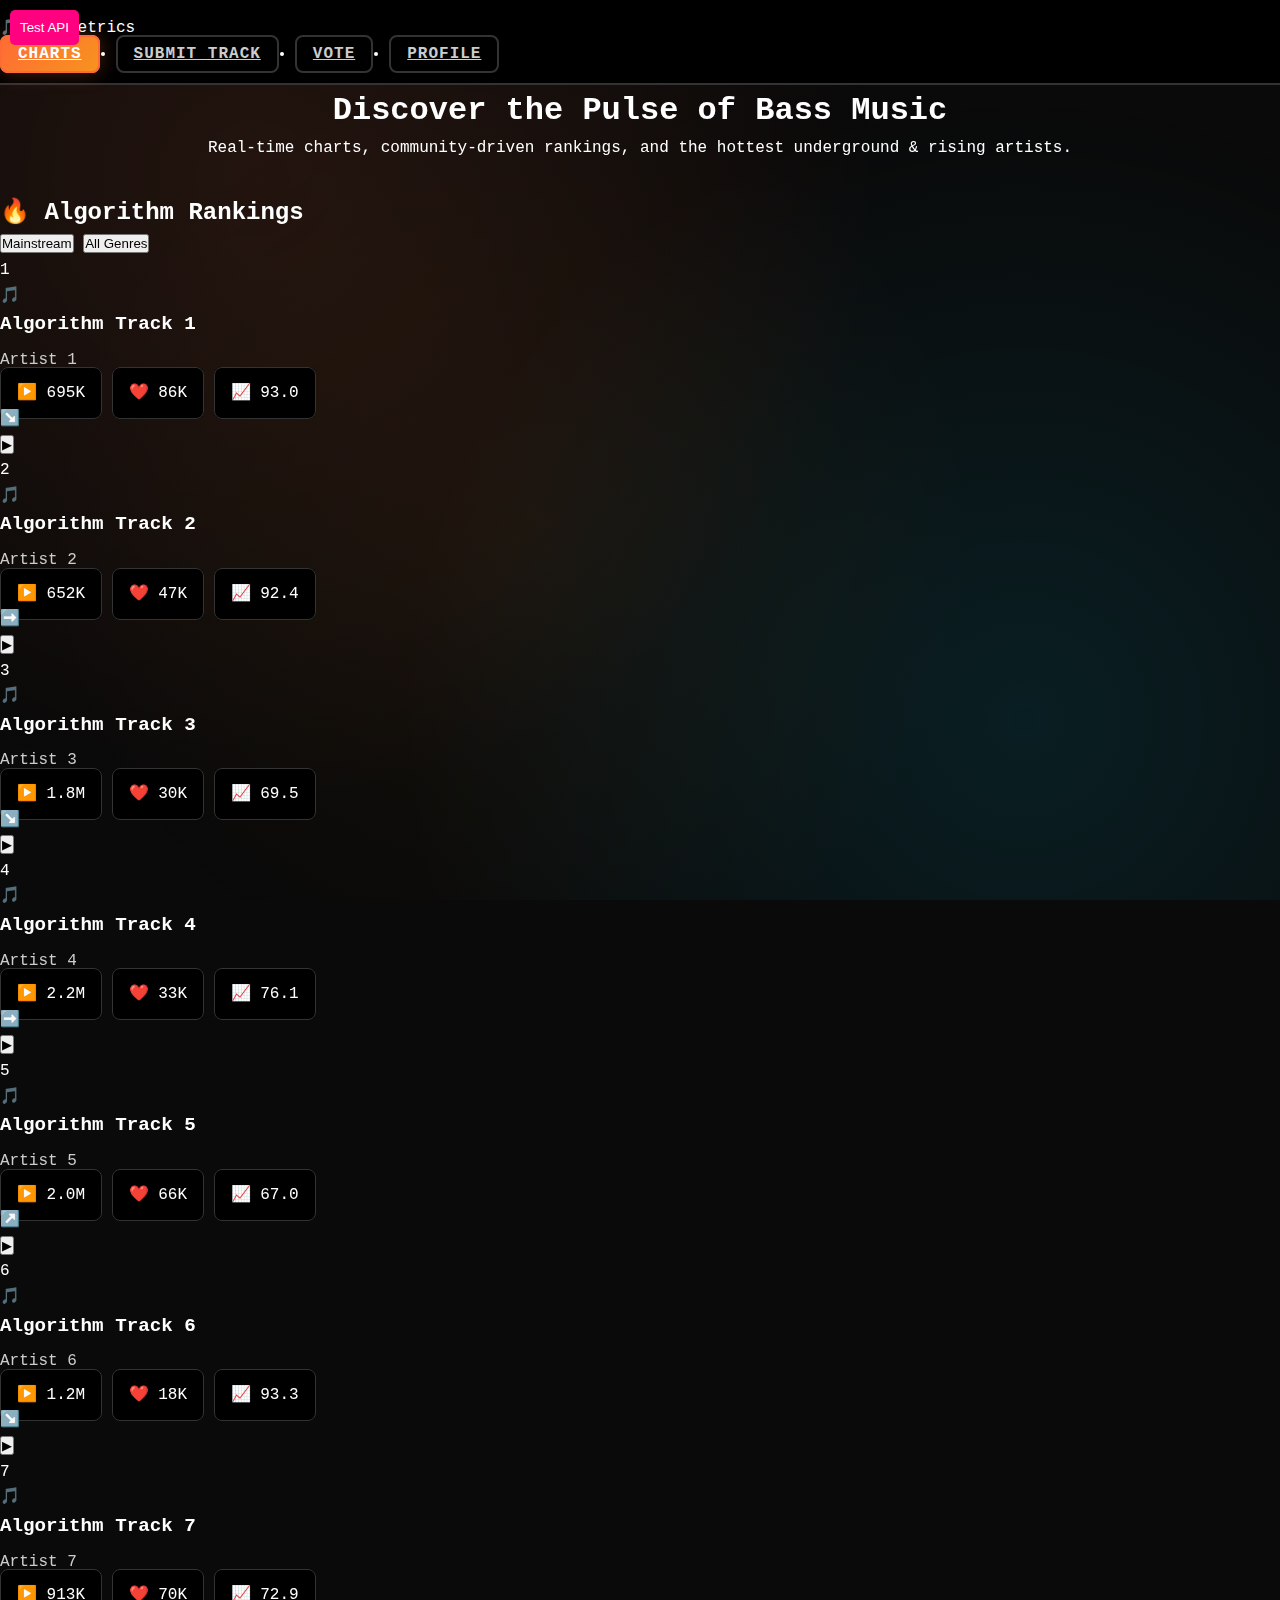
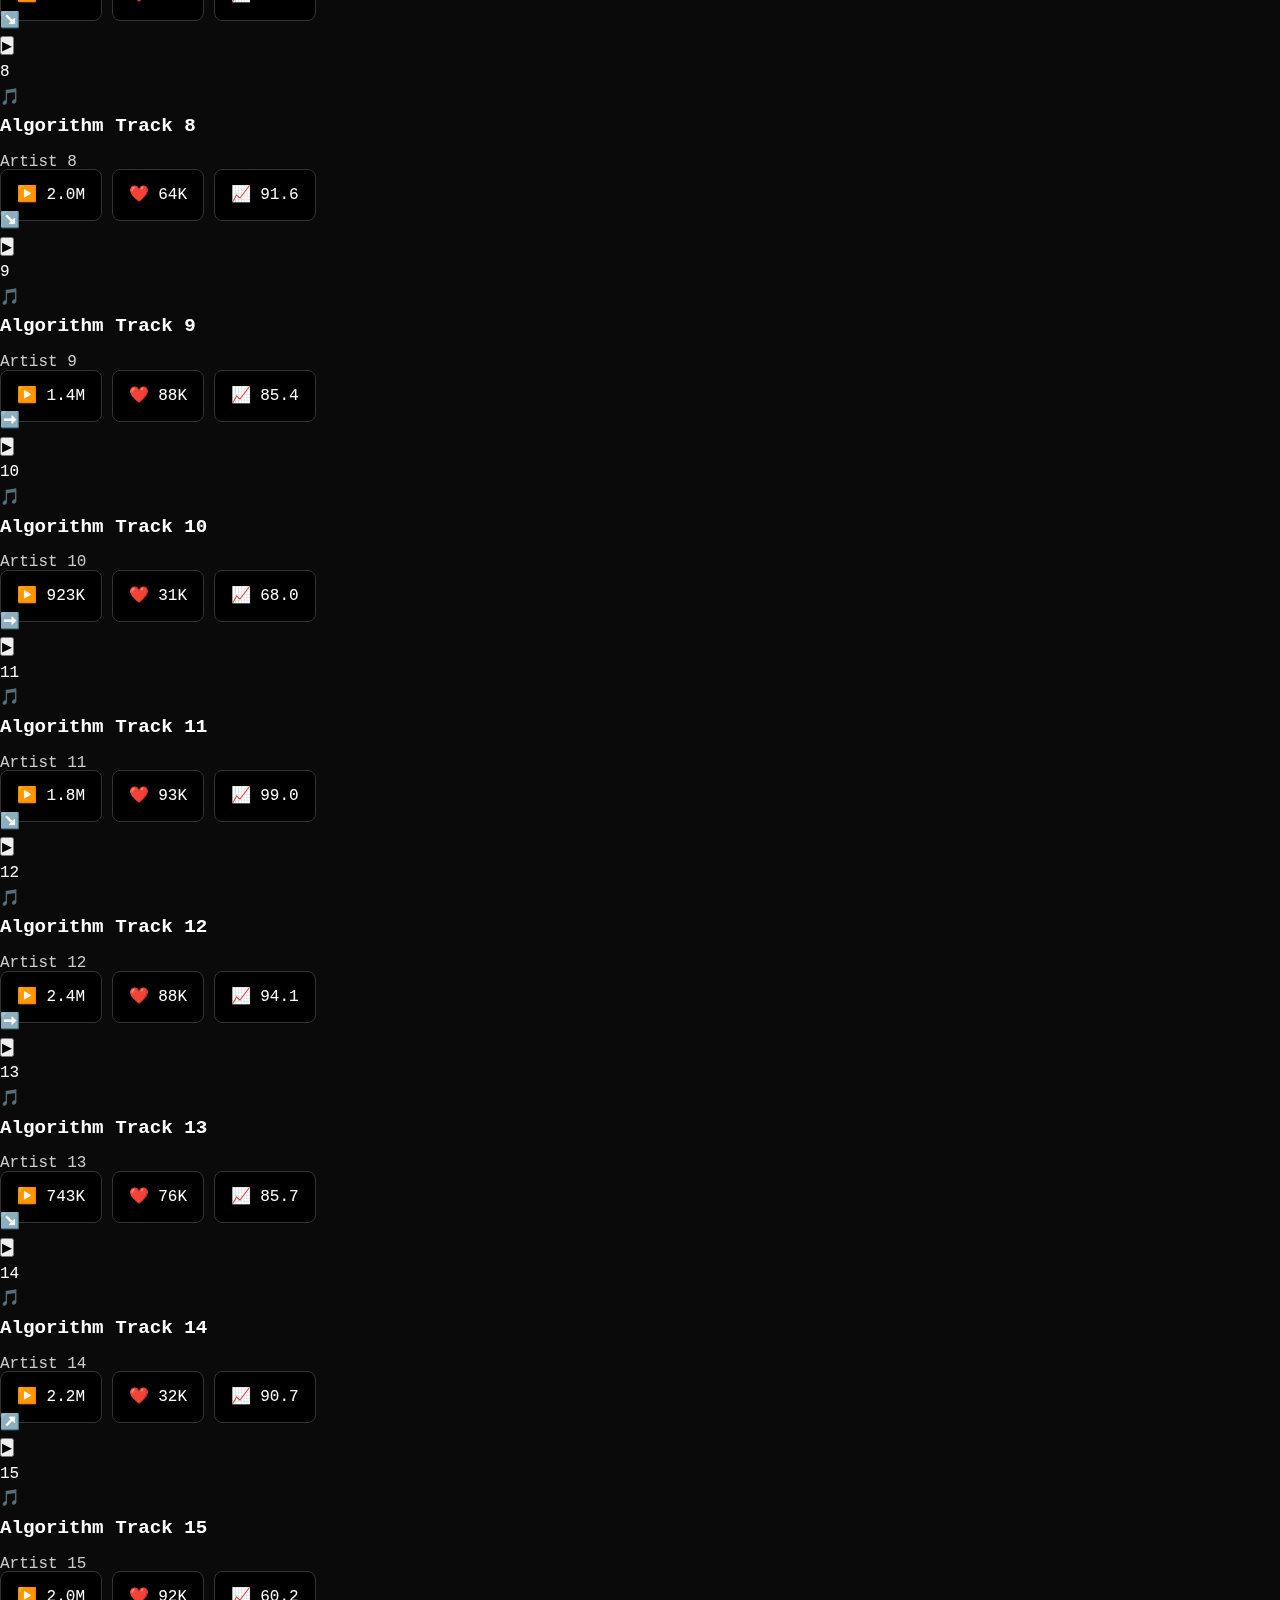
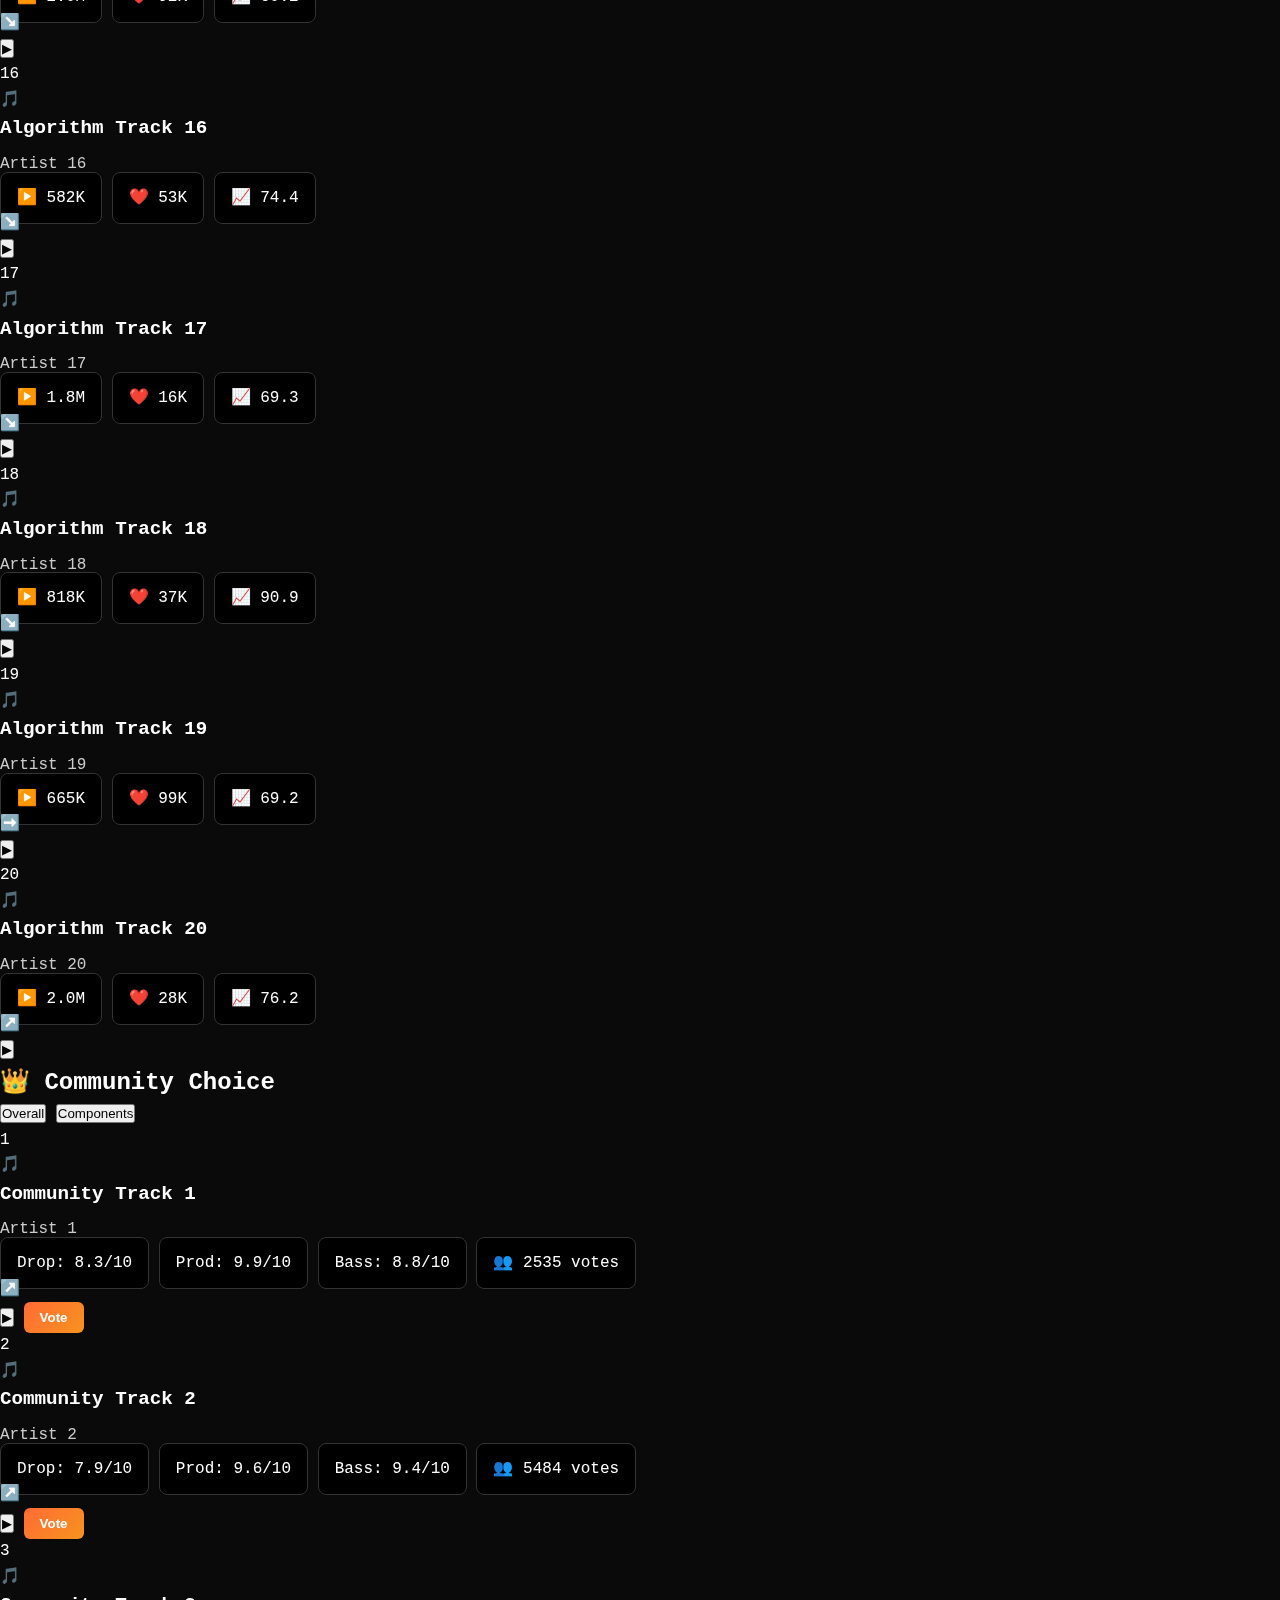
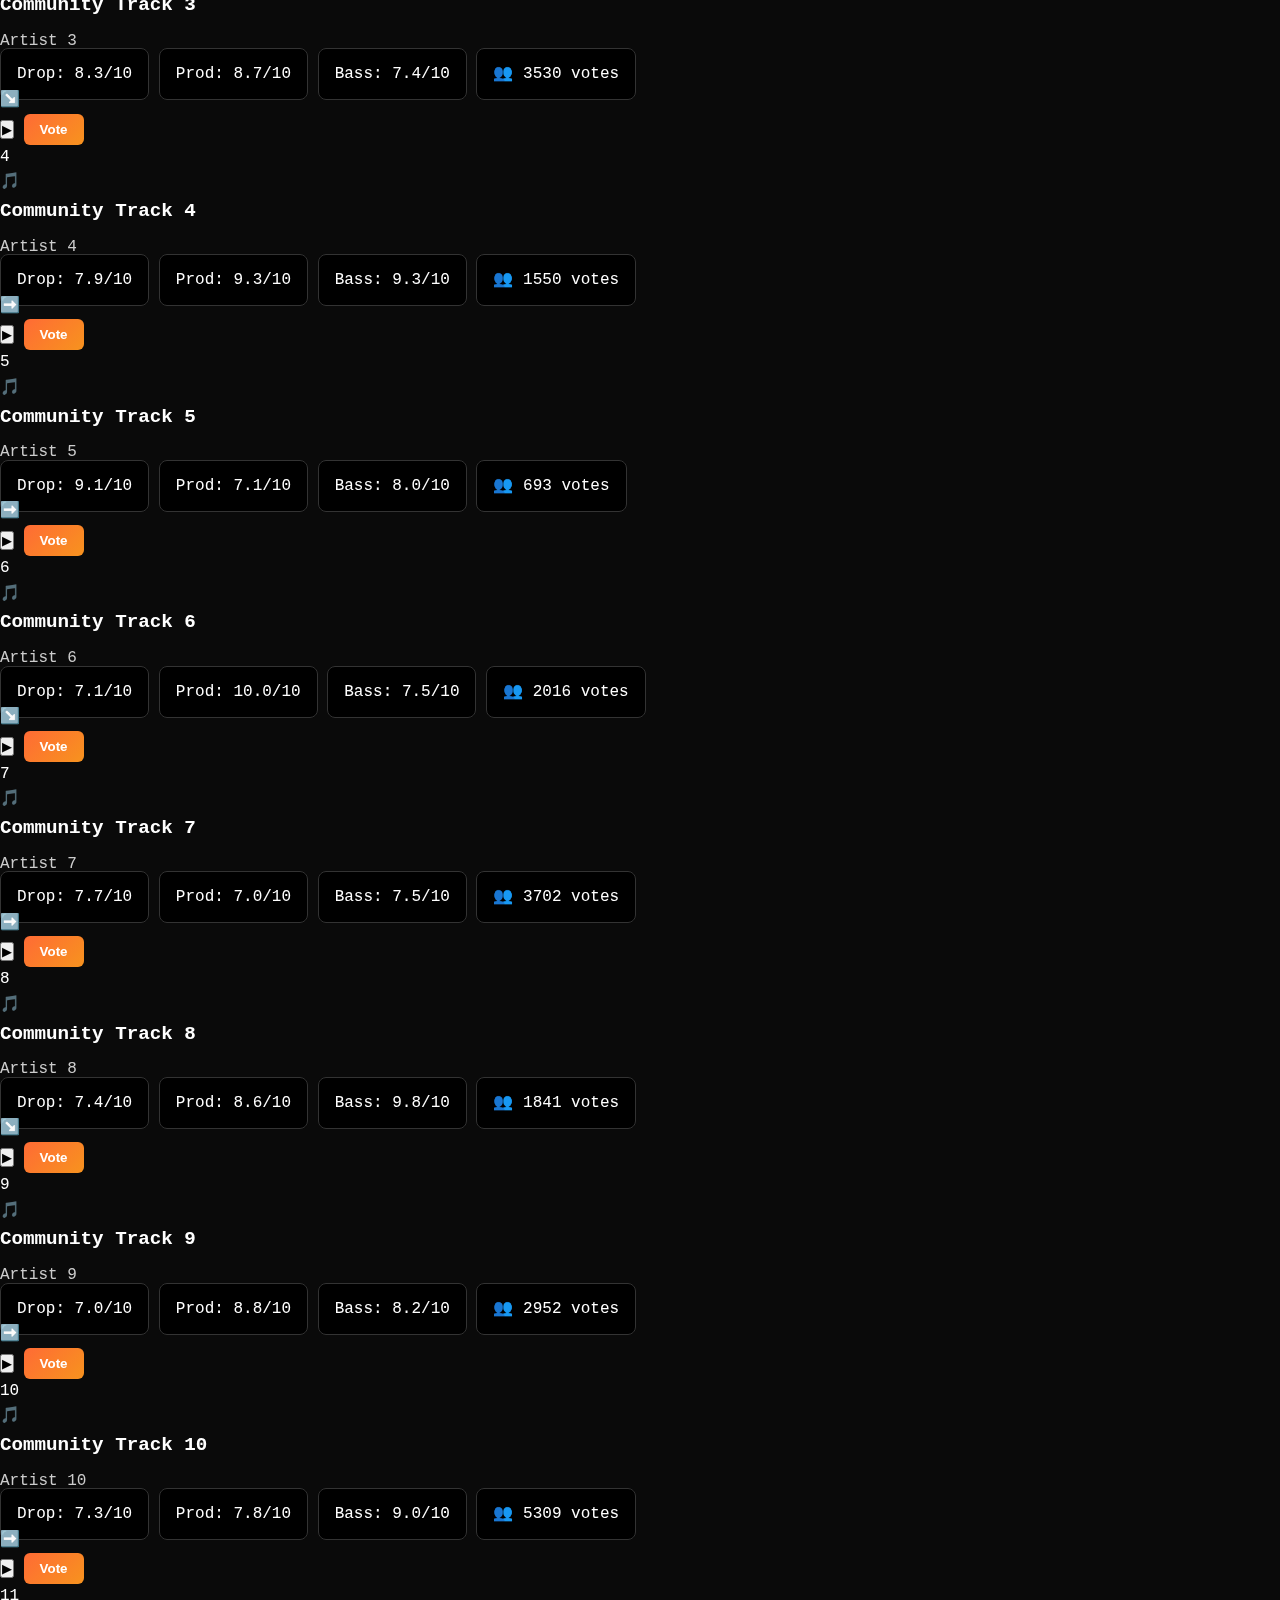
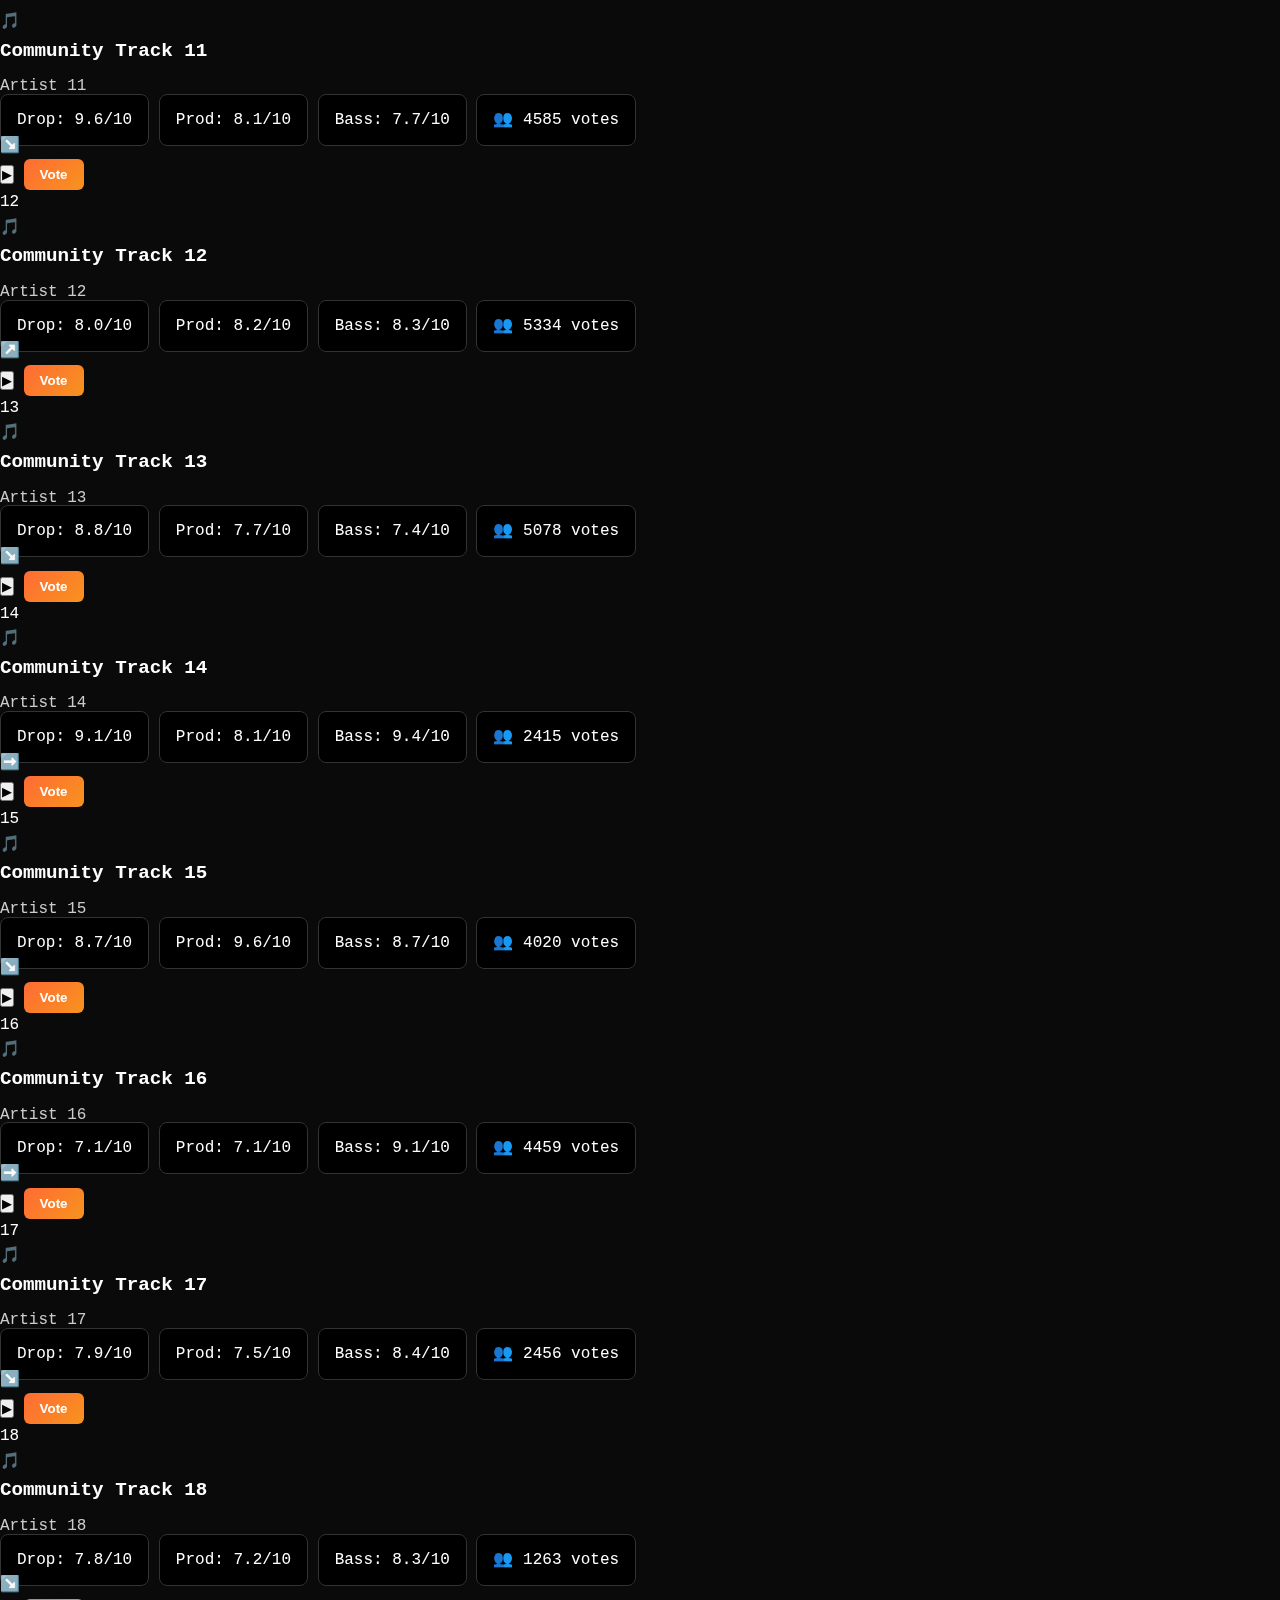
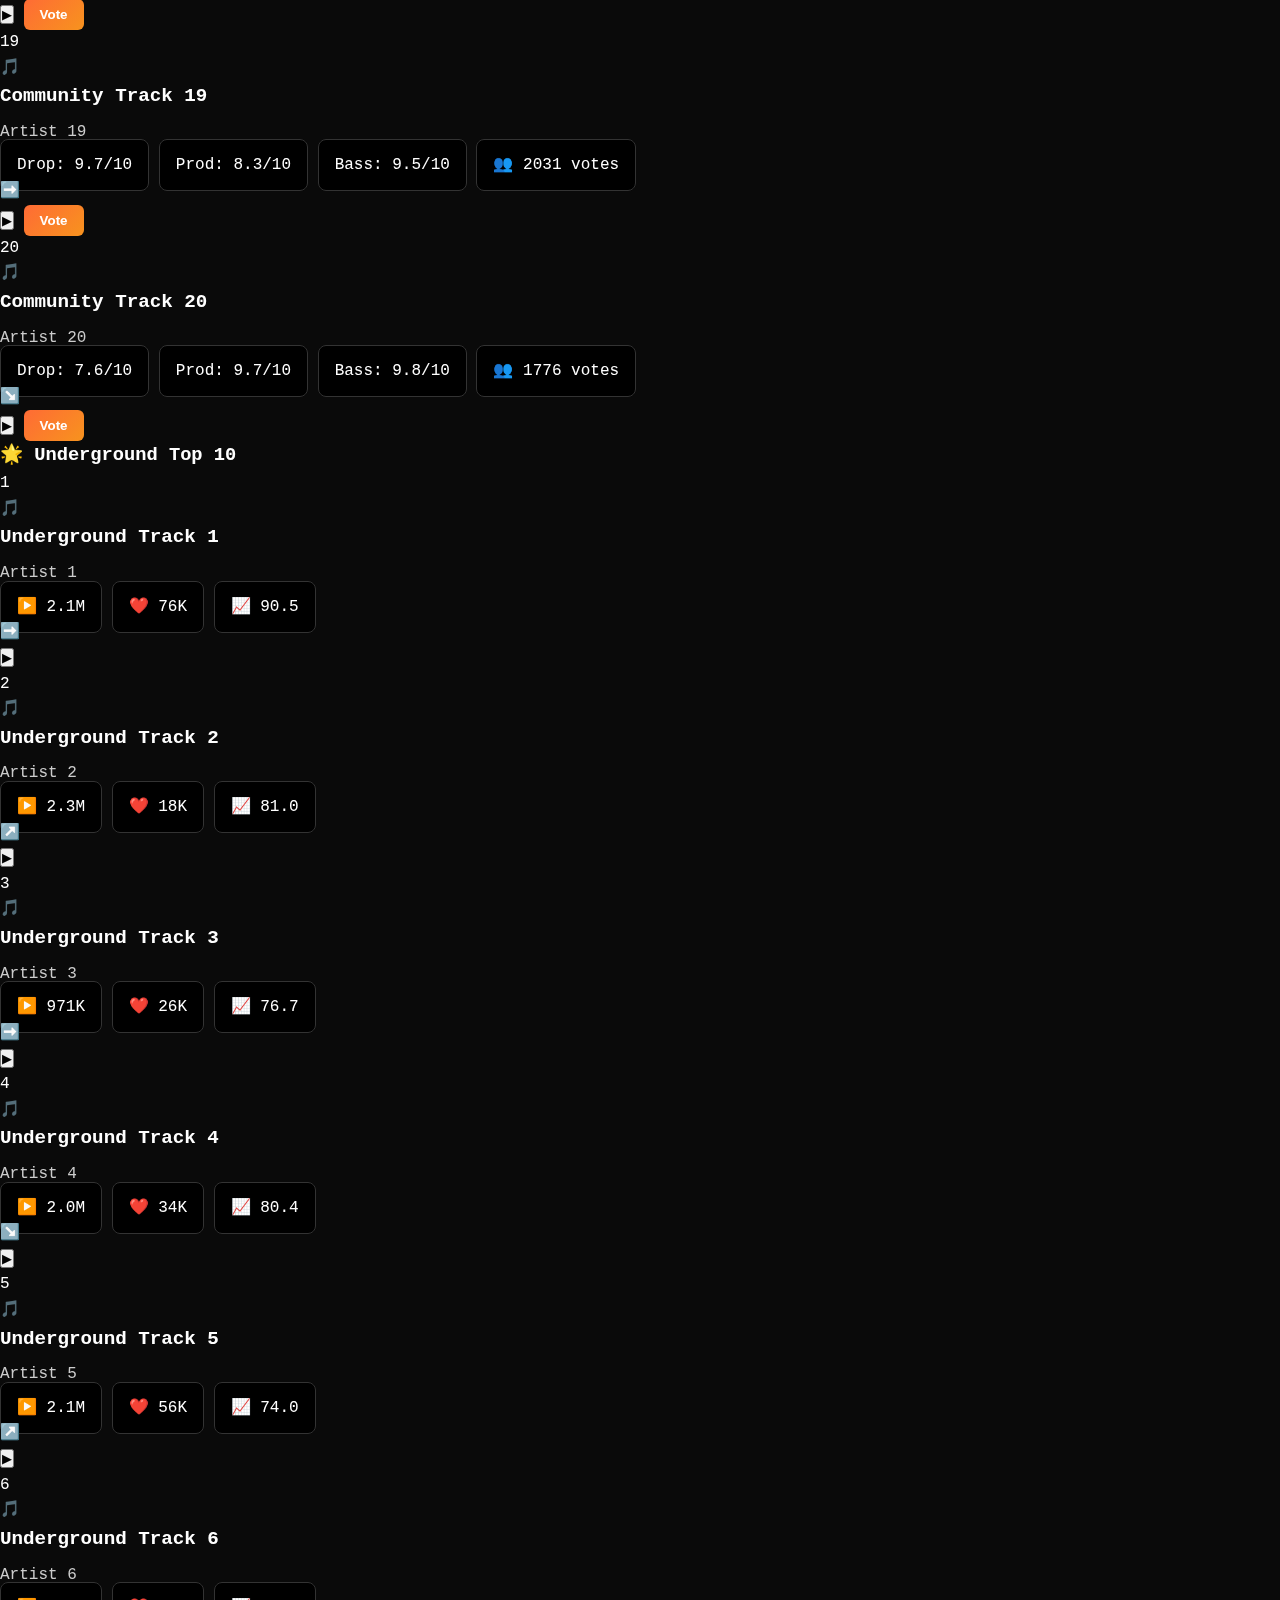
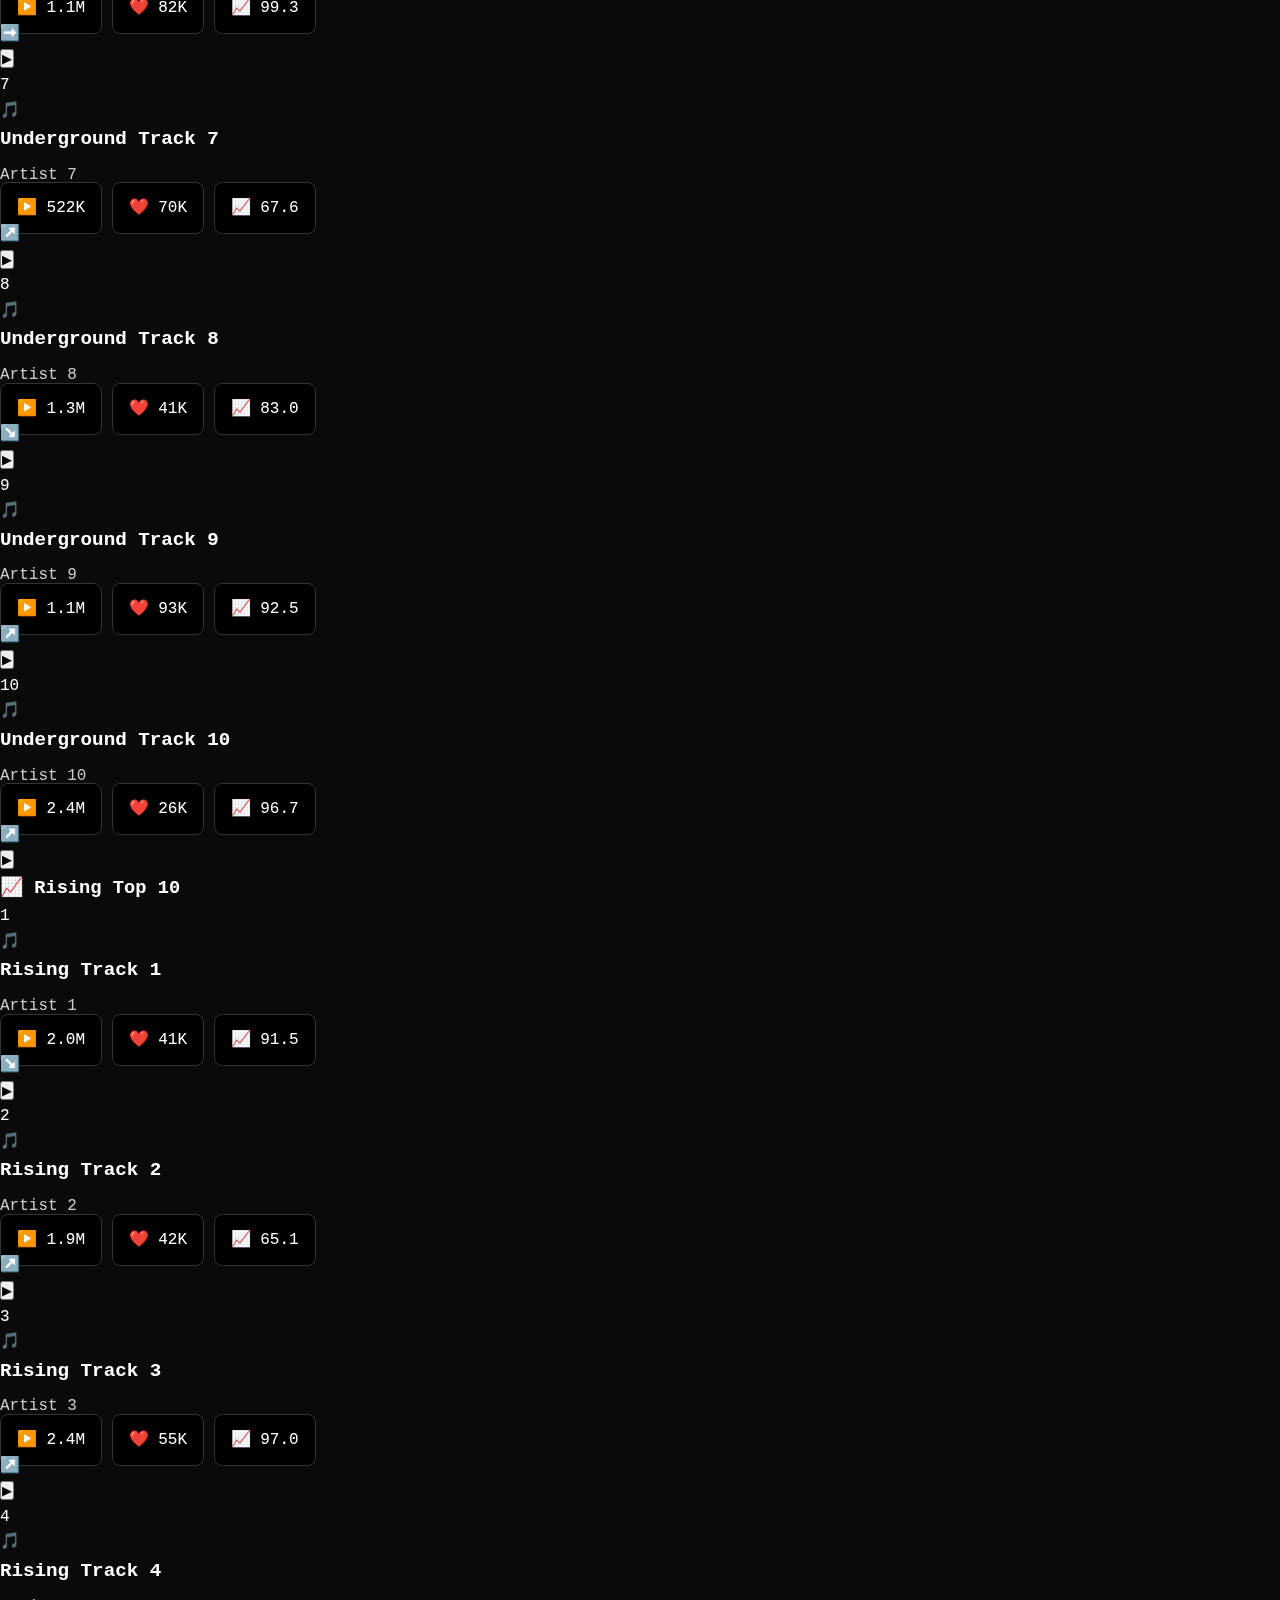
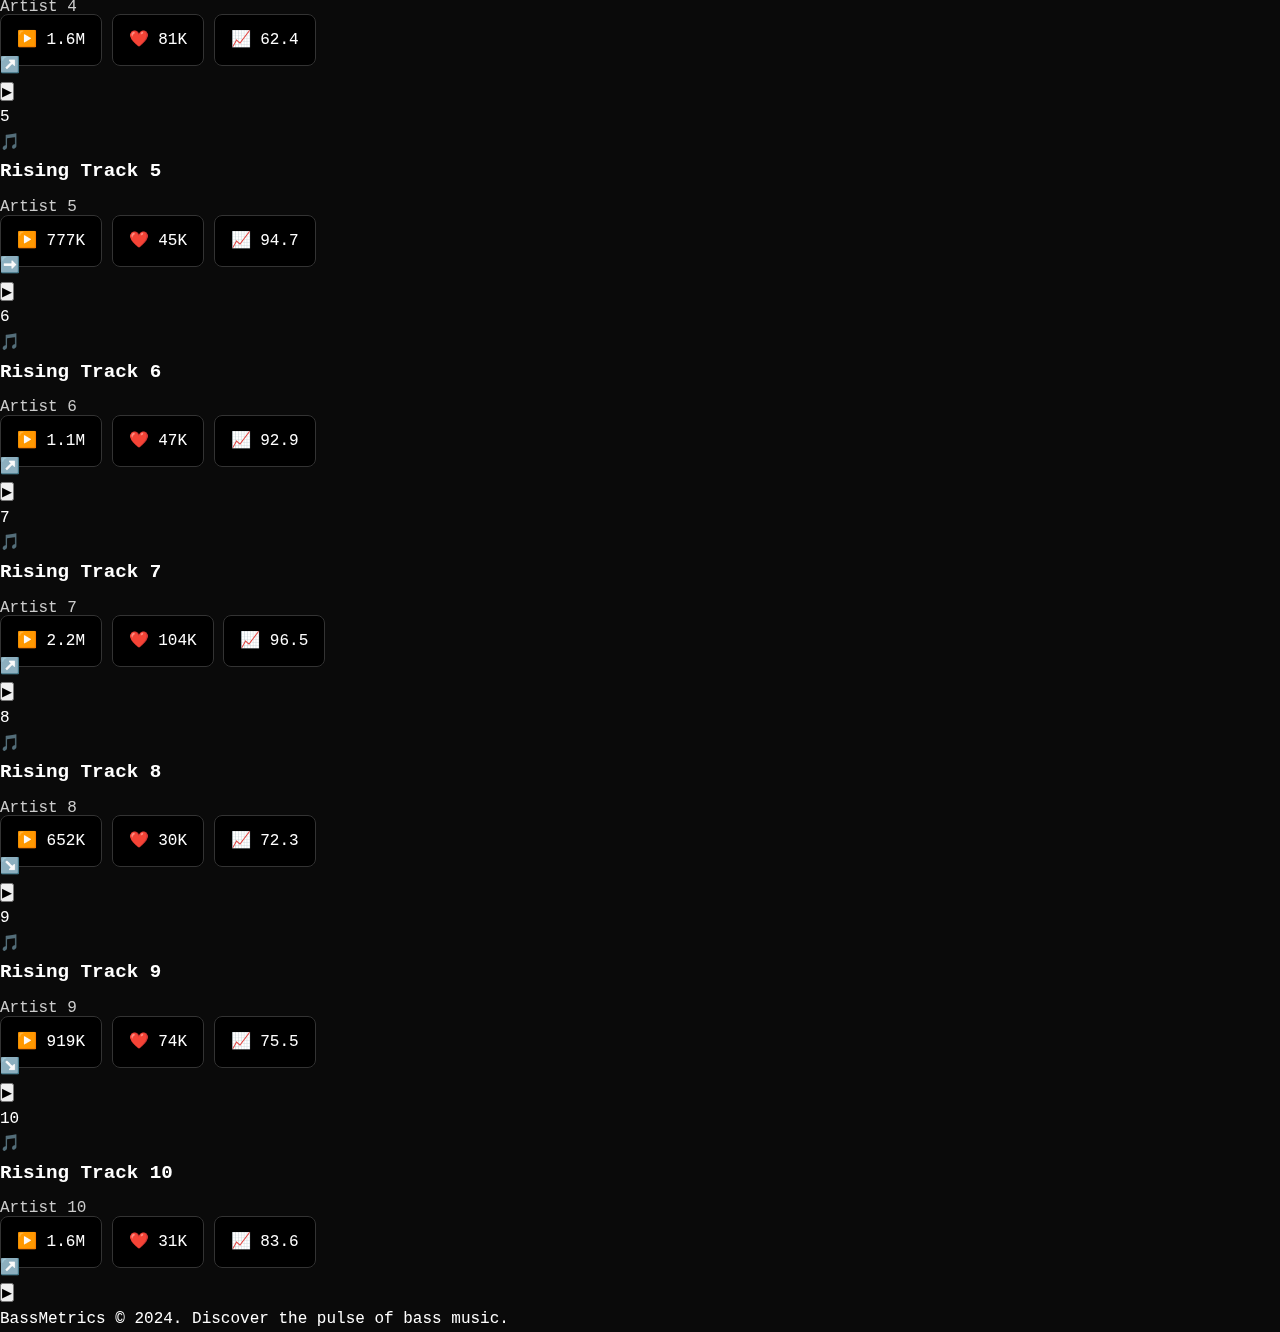
<file: index.html>
<!DOCTYPE html>
<html lang="en">
<head>
    <meta charset="UTF-8">
    <meta name="viewport" content="width=device-width, initial-scale=1.0">
    <title>BassMetrics - Discover the Pulse of Bass Music</title>
    <link rel="stylesheet" href="styles.css">
    <link rel="preconnect" href="https://fonts.googleapis.com">
    <link rel="preconnect" href="https://fonts.gstatic.com" crossorigin>
    <link href="https://fonts.googleapis.com/css2?family=Inter:wght@400;500;700;900&family=Space+Grotesk:wght@400;700&display=swap" rel="stylesheet">
</head>
<body>
    <!-- Test API Button - Add this for debugging -->
    <button onclick="testAPI()" style="position: fixed; top: 10px; left: 10px; z-index: 1000; background: #ff0080; color: white; padding: 10px; border: none; border-radius: 5px; cursor: pointer;">
        Test API
    </button>

    <!-- Navigation -->
    <nav class="navbar">
        <div class="logo">🎵 BassMetrics</div>
        <ul class="nav-links">
            <li><a href="#" class="nav-btn active" data-section="charts">Charts</a></li>
            <li><a href="#" class="nav-btn" data-section="submit">Submit Track</a></li>
            <li><a href="#" class="nav-btn" data-section="vote">Vote</a></li>
            <li><a href="#" class="nav-btn" data-section="profile">Profile</a></li>
        </ul>
    </nav>

    <!-- Main Content Container -->
    <main class="dashboard-container">
        
        <!-- Charts Section -->
        <section id="charts" class="section active">
            <div class="section-header">
                <h1 class="hero-headline">Discover the Pulse of Bass Music</h1>
                <p class="hero-subheadline">Real-time charts, community-driven rankings, and the hottest underground & rising artists.</p>
            </div>

            <!-- Main Charts Grid -->
            <div class="dashboard-columns">
                <!-- Algorithm Rankings -->
                <div class="dashboard-panel algorithm-panel">
                    <div class="panel-header">
                        <h2>🔥 Algorithm Rankings</h2>
                        <div class="toggle-group">
                            <button class="toggle-btn active" data-view="mainstream" data-chart="algorithm">Mainstream</button>
                            <button class="toggle-btn" data-view="all-genres" data-chart="algorithm">All Genres</button>
                        </div>
                    </div>
                    <div class="scrollable-list" id="algorithm-tracks">
                        <!-- Algorithm tracks will be rendered here -->
                    </div>
                </div>

                <!-- Community Choice Rankings -->
                <div class="dashboard-panel community-panel">
                    <div class="panel-header">
                        <h2>👑 Community Choice</h2>
                        <div class="toggle-group">
                            <button class="toggle-btn active" data-view="overall" data-chart="community">Overall</button>
                            <button class="toggle-btn" data-view="components" data-chart="community">Components</button>
                        </div>
                    </div>
                    <div class="scrollable-list" id="community-tracks">
                        <!-- Community tracks will be rendered here -->
                    </div>
                </div>
            </div>

            <!-- Underground & Rising Sections -->
            <div class="underground-rising-section">
                <div class="underground-panel">
                    <h3>🌟 Underground Top 10</h3>
                    <div class="scrollable-list top10-list" id="underground-tracks">
                        <!-- Underground tracks will be rendered here -->
                    </div>
                </div>
                <div class="rising-panel">
                    <h3>📈 Rising Top 10</h3>
                    <div class="scrollable-list top10-list" id="rising-tracks">
                        <!-- Rising tracks will be rendered here -->
                    </div>
                </div>
            </div>
        </section>

        <!-- Submit Track Section -->
        <section id="submit" class="section">
            <div class="section-header">
                <h2>Submit Your Track</h2>
                <p>Verified artists can submit their tracks for community voting and chart consideration.</p>
            </div>

            <div class="verification-submission-section">
                <!-- Artist Verification Panel -->
                <div class="verification-panel">
                    <h3>Artist Verification</h3>
                    <form id="verification-form">
                        <div class="form-group">
                            <label for="artist-name">Artist Name</label>
                            <input type="text" id="artist-name" name="artist-name" required>
                            <div id="verification-status" class="verification-status"></div>
                        </div>
                        
                        <div class="form-group">
                            <label for="platform">Platform</label>
                            <select id="platform" name="platform" required>
                                <option value="">Select Platform</option>
                                <option value="spotify">Spotify</option>
                                <option value="youtube">YouTube</option>
                                <option value="soundcloud">SoundCloud</option>
                                <option value="apple">Apple Music</option>
                            </select>
                        </div>
                        
                        <div class="form-group">
                            <label for="profile-link">Profile Link</label>
                            <input type="url" id="profile-link" name="profile-link" required>
                        </div>
                        
                        <button type="submit" class="btn btn-primary">Verify Artist</button>
                    </form>
                </div>

                <!-- Track Submission Panel -->
                <div class="submission-panel">
                    <h3>Submit Your Track</h3>
                    <form id="submission-form">
                        <div class="form-group">
                            <label for="track-title">Track Title</label>
                            <input type="text" id="track-title" name="track-title" required>
                        </div>
                        
                        <div class="form-group">
                            <label for="genre">Genre</label>
                            <select id="genre" name="genre" required>
                                <option value="">Select Genre</option>
                                <option value="dubstep">Dubstep</option>
                                <option value="riddim">Riddim</option>
                                <option value="melodic-dubstep">Melodic Dubstep</option>
                                <option value="future-bass">Future Bass</option>
                                <option value="trap">Trap</option>
                                <option value="drum-n-bass">Drum & Bass</option>
                                <option value="other">Other</option>
                            </select>
                        </div>
                        
                        <div class="form-group">
                            <label>Platform Links</label>
                            <input type="url" id="soundcloud-link" placeholder="SoundCloud URL" class="platform-input">
                            <input type="url" id="spotify-link" placeholder="Spotify URL" class="platform-input">
                            <input type="url" id="youtube-link" placeholder="YouTube URL" class="platform-input">
                        </div>
                        
                        <button type="submit" id="submit-btn" class="btn btn-primary" disabled>Submit Track</button>
                    </form>
                    <div id="submission-status"></div>
                </div>
            </div>
        </section>

        <!-- Voting Section -->
        <section id="vote" class="section">
            <div class="section-header">
                <h2>Rate Tracks</h2>
                <p>Help shape the community rankings by rating tracks across multiple categories.</p>
            </div>

            <div class="voting-container">
                <div class="vote-controls">
                    <input type="text" id="vote-search" placeholder="Search tracks to vote on...">
                    <button id="load-voting-tracks" class="btn btn-primary">Load New Tracks</button>
                </div>
                
                <div id="voting-tracks" class="voting-list">
                    <!-- Voting tracks will be rendered here -->
                </div>
            </div>
        </section>

        <!-- Profile Section -->
        <section id="profile" class="section">
            <div class="section-header">
                <h2>Your Profile</h2>
                <p>Manage your account and view your voting history.</p>
            </div>

            <div class="profile-container">
                <!-- Login/Register Forms -->
                <div id="auth-container" class="auth-container">
                    <div id="login-form" class="auth-form">
                        <h3>Login</h3>
                        <form>
                            <div class="form-group">
                                <label for="login-username">Username</label>
                                <input type="text" id="login-username" required>
                            </div>
                            <div class="form-group">
                                <label for="login-password">Password</label>
                                <input type="password" id="login-password" required>
                            </div>
                            <button type="submit" class="btn btn-primary auth-btn">Login</button>
                        </form>
                        <p>Don't have an account? <a href="#" id="show-register">Register here</a></p>
                    </div>

                    <div id="register-form" class="auth-form hidden">
                        <h3>Register</h3>
                        <form>
                            <div class="form-group">
                                <label for="register-username">Username</label>
                                <input type="text" id="register-username" required>
                            </div>
                            <div class="form-group">
                                <label for="register-email">Email</label>
                                <input type="email" id="register-email" required>
                            </div>
                            <div class="form-group">
                                <label for="register-password">Password</label>
                                <input type="password" id="register-password" required>
                            </div>
                            <button type="submit" class="btn btn-primary auth-btn">Register</button>
                        </form>
                        <p>Already have an account? <a href="#" id="show-login">Login here</a></p>
                    </div>
                </div>

                <!-- User Profile (hidden by default) -->
                <div id="user-profile" class="user-profile hidden">
                    <h3>Welcome, <span id="username"></span>!</h3>
                    <div class="profile-stats">
                        <div class="stat">
                            <span class="stat-label">Votes Cast</span>
                            <span class="stat-value" id="votes-cast">0</span>
                        </div>
                        <div class="stat">
                            <span class="stat-label">Tracks Submitted</span>
                            <span class="stat-value" id="tracks-submitted">0</span>
                        </div>
                        <div class="stat">
                            <span class="stat-label">Trust Score</span>
                            <span class="stat-value" id="trust-score">100</span>
                        </div>
                    </div>
                    <button id="logout-btn" class="btn btn-primary">Logout</button>
                </div>
            </div>
        </section>

    </main>

    <!-- Footer -->
    <footer class="footer">
        <div>BassMetrics &copy; 2024. Discover the pulse of bass music.</div>
    </footer>

    <!-- Loading Overlay -->
    <div id="loading-overlay" class="loading-overlay hidden">
        <div class="loading-spinner"></div>
        <p>Loading...</p>
    </div>

    <!-- Scripts -->
    <script src="api.js"></script>
    <script src="app.js"></script>
</body>
</html>
</file>
<file: styles.css>
:root {
    --primary-color: #ff6b35;
    --secondary-color: #f7931e;
    --accent-color: #00d4ff;
    --dark-bg: #0a0a0a;
    --darker-bg: #000000;
    --card-bg: #1a1a1a;
    --text-light: #ffffff;
    --text-secondary: #cccccc;
    --text-muted: #888888;
    --border-color: #333333;
    --success-color: #00ff88;
    --warning-color: #ffaa00;
    --error-color: #ff3366;
    --gradient-primary: linear-gradient(135deg, var(--primary-color), var(--secondary-color));
    --gradient-accent: linear-gradient(135deg, var(--accent-color), #0099cc);
    --shadow: 0 4px 20px rgba(0, 0, 0, 0.3);
    --glow: 0 0 20px rgba(255, 107, 53, 0.3);
}

* {
    margin: 0;
    padding: 0;
    box-sizing: border-box;
}

body {
    font-family: 'Orbitron', monospace;
    background: var(--dark-bg);
    color: var(--text-light);
    line-height: 1.6;
    overflow-x: hidden;
}

body::before {
    content: '';
    position: fixed;
    top: 0;
    left: 0;
    width: 100%;
    height: 100%;
    background: 
        radial-gradient(circle at 20% 20%, rgba(255, 107, 53, 0.1) 0%, transparent 50%),
        radial-gradient(circle at 80% 80%, rgba(0, 212, 255, 0.1) 0%, transparent 50%),
        radial-gradient(circle at 40% 60%, rgba(247, 147, 30, 0.05) 0%, transparent 50%);
    pointer-events: none;
    z-index: -1;
}

.navbar {
    background: var(--darker-bg);
    padding: 1rem 0;
    border-bottom: 2px solid var(--border-color);
    position: sticky;
    top: 0;
    z-index: 100;
    backdrop-filter: blur(10px);
}

.nav-container {
    max-width: 1200px;
    margin: 0 auto;
    padding: 0 2rem;
    display: flex;
    justify-content: space-between;
    align-items: center;
}

.nav-title {
    font-size: 1.5rem;
    font-weight: 900;
    background: var(--gradient-primary);
    -webkit-background-clip: text;
    -webkit-text-fill-color: transparent;
    background-clip: text;
    text-shadow: var(--glow);
}

.nav-links {
    display: flex;
    gap: 1rem;
}

.nav-btn {
    background: transparent;
    border: 2px solid var(--border-color);
    color: var(--text-secondary);
    padding: 0.5rem 1rem;
    border-radius: 8px;
    cursor: pointer;
    transition: all 0.3s ease;
    font-family: inherit;
    font-weight: 700;
    text-transform: uppercase;
    letter-spacing: 1px;
}

.nav-btn:hover {
    border-color: var(--primary-color);
    color: var(--text-light);
    box-shadow: var(--glow);
}

.nav-btn.active {
    background: var(--gradient-primary);
    border-color: var(--primary-color);
    color: var(--text-light);
    box-shadow: var(--glow);
}

.main-content {
    max-width: 1200px;
    margin: 0 auto;
    padding: 2rem;
}

.section {
    display: none;
    animation: fadeIn 0.5s ease-in-out;
}

.section.active {
    display: block;
}

@keyframes fadeIn {
    from { opacity: 0; transform: translateY(20px); }
    to { opacity: 1; transform: translateY(0); }
}

.section-header {
    margin-bottom: 2rem;
    text-align: center;
}

.section-header h2 {
    font-size: 2.5rem;
    font-weight: 900;
    margin-bottom: 1rem;
    background: var(--gradient-accent);
    -webkit-background-clip: text;
    -webkit-text-fill-color: transparent;
    background-clip: text;
}

.chart-controls, .vote-controls {
    display: flex;
    gap: 1rem;
    justify-content: center;
    margin-bottom: 2rem;
    flex-wrap: wrap;
}

.chart-controls select, .vote-controls input, .vote-controls button {
    background: var(--card-bg);
    border: 2px solid var(--border-color);
    color: var(--text-light);
    padding: 0.5rem 1rem;
    border-radius: 8px;
    font-family: inherit;
    transition: all 0.3s ease;
}

.chart-controls select:focus, .vote-controls input:focus {
    outline: none;
    border-color: var(--accent-color);
    box-shadow: 0 0 10px rgba(0, 212, 255, 0.3);
}

.vote-controls input {
    flex: 1;
    max-width: 300px;
}

.vote-controls button {
    background: var(--gradient-primary);
    border-color: var(--primary-color);
    cursor: pointer;
    font-weight: 700;
}

.vote-controls button:hover {
    box-shadow: var(--glow);
}

.chart-container, .vote-container {
    background: var(--card-bg);
    border-radius: 12px;
    padding: 2rem;
    box-shadow: var(--shadow);
    border: 1px solid var(--border-color);
}

.chart-list, .vote-list {
    display: grid;
    gap: 1rem;
}

.track-item {
    background: var(--darker-bg);
    padding: 1.5rem;
    border-radius: 8px;
    border: 1px solid var(--border-color);
    transition: all 0.3s ease;
    display: flex;
    align-items: center;
    gap: 1rem;
}

.track-item:hover {
    border-color: var(--primary-color);
    box-shadow: 0 4px 15px rgba(255, 107, 53, 0.2);
}

.track-position {
    font-size: 2rem;
    font-weight: 900;
    color: var(--primary-color);
    min-width: 60px;
}

.track-info {
    flex: 1;
}

.track-title {
    font-size: 1.2rem;
    font-weight: 700;
    margin-bottom: 0.5rem;
}

.track-artist {
    color: var(--text-secondary);
    margin-bottom: 0.5rem;
}

.track-meta {
    display: flex;
    gap: 1rem;
    font-size: 0.9rem;
    color: var(--text-muted);
}

.track-score {
    font-size: 1.5rem;
    font-weight: 700;
    color: var(--accent-color);
    min-width: 80px;
    text-align: center;
}

.vote-section {
    display: flex;
    gap: 1rem;
    align-items: center;
    margin-top: 1rem;
}

.vote-btn {
    background: var(--gradient-primary);
    border: none;
    color: var(--text-light);
    padding: 0.5rem 1rem;
    border-radius: 6px;
    cursor: pointer;
    font-weight: 700;
    transition: all 0.3s ease;
}

.vote-btn:hover {
    box-shadow: var(--glow);
}

.vote-btn:disabled {
    background: var(--border-color);
    cursor: not-allowed;
}

.submit-container {
    max-width: 600px;
    margin: 0 auto;
}

.submit-form {
    background: var(--card-bg);
    padding: 2rem;
    border-radius: 12px;
    box-shadow: var(--shadow);
    border: 1px solid var(--border-color);
}

.form-group {
    margin-bottom: 1.5rem;
}

.form-group label {
    display: block;
    margin-bottom: 0.5rem;
    font-weight: 700;
    color: var(--text-secondary);
}

.form-group input, .form-group select, .form-group textarea {
    width: 100%;
    background: var(--darker-bg);
    border: 2px solid var(--border-color);
    color: var(--text-light);
    padding: 0.75rem;
    border-radius: 8px;
    font-family: inherit;
    transition: all 0.3s ease;
}

.form-group input:focus, .form-group select:focus, .form-group textarea:focus {
    outline: none;
    border-color: var(--accent-color);
    box-shadow: 0 0 10px rgba(0, 212, 255, 0.3);
}

.form-group textarea {
    resize: vertical;
    min-height: 100px;
}

.form-group small {
    color: var(--text-muted);
    font-size: 0.8rem;
    margin-top: 0.25rem;
    display: block;
}

.submit-btn, .auth-btn {
    width: 100%;
    background: var(--gradient-primary);
    border: none;
    color: var(--text-light);
    padding: 1rem;
    border-radius: 8px;
    font-size: 1.1rem;
    font-weight: 700;
    cursor: pointer;
    transition: all 0.3s ease;
    text-transform: uppercase;
    letter-spacing: 1px;
}

.submit-btn:hover, .auth-btn:hover {
    box-shadow: var(--glow);
}

.profile-container {
    max-width: 500px;
    margin: 0 auto;
}

.auth-form {
    background: var(--card-bg);
    padding: 2rem;
    border-radius: 12px;
    box-shadow: var(--shadow);
    border: 1px solid var(--border-color);
}

.auth-form h3 {
    text-align: center;
    margin-bottom: 1.5rem;
    color: var(--accent-color);
}

.auth-form p {
    text-align: center;
    margin-top: 1rem;
    color: var(--text-muted);
}

.auth-form a {
    color: var(--primary-color);
    text-decoration: none;
    cursor: pointer;
}

.auth-form a:hover {
    text-decoration: underline;
}

.user-profile {
    background: var(--card-bg);
    padding: 2rem;
    border-radius: 12px;
    box-shadow: var(--shadow);
    border: 1px solid var(--border-color);
    text-align: center;
}

.user-profile h3 {
    margin-bottom: 2rem;
    color: var(--accent-color);
}

.profile-stats {
    display: grid;
    grid-template-columns: repeat(auto-fit, minmax(150px, 1fr));
    gap: 1rem;
    margin-bottom: 2rem;
}

.stat {
    background: var(--darker-bg);
    padding: 1rem;
    border-radius: 8px;
    border: 1px solid var(--border-color);
}

.stat-label {
    display: block;
    color: var(--text-muted);
    font-size: 0.9rem;
    margin-bottom: 0.5rem;
}

.stat-value {
    font-size: 1.5rem;
    font-weight: 700;
    color: var(--primary-color);
}

.hidden {
    display: none !important;
}

.loading {
    text-align: center;
    padding: 2rem;
    color: var(--text-muted);
}

.info-message {
    text-align: center;
    padding: 2rem;
    color: var(--text-muted);
    font-style: italic;
}

.notification {
    position: fixed;
    top: 20px;
    right: 20px;
    padding: 1rem 1.5rem;
    border-radius: 8px;
    color: var(--text-light);
    font-weight: 700;
    z-index: 1000;
    animation: slideIn 0.3s ease-out;
}

.notification.success {
    background: var(--success-color);
}

.notification.error {
    background: var(--error-color);
}

.notification.warning {
    background: var(--warning-color);
}

@keyframes slideIn {
    from { transform: translateX(100%); opacity: 0; }
    to { transform: translateX(0); opacity: 1; }
}

@media (max-width: 768px) {
    .nav-container {
        flex-direction: column;
        gap: 1rem;
    }
    
    .nav-links {
        flex-wrap: wrap;
        justify-content: center;
    }
    
    .main-content {
        padding: 1rem;
    }
    
    .section-header h2 {
        font-size: 2rem;
    }
    
    .track-item {
        flex-direction: column;
        text-align: center;
    }
    
    .track-position {
        min-width: auto;
    }
    
    .track-meta {
        justify-content: center;
    }
    
    .vote-section {
        justify-content: center;
    }
    
    .chart-controls, .vote-controls {
        flex-direction: column;
        align-items: center;
    }
    
    .vote-controls input {
        max-width: 100%;
    }
}
</file>
